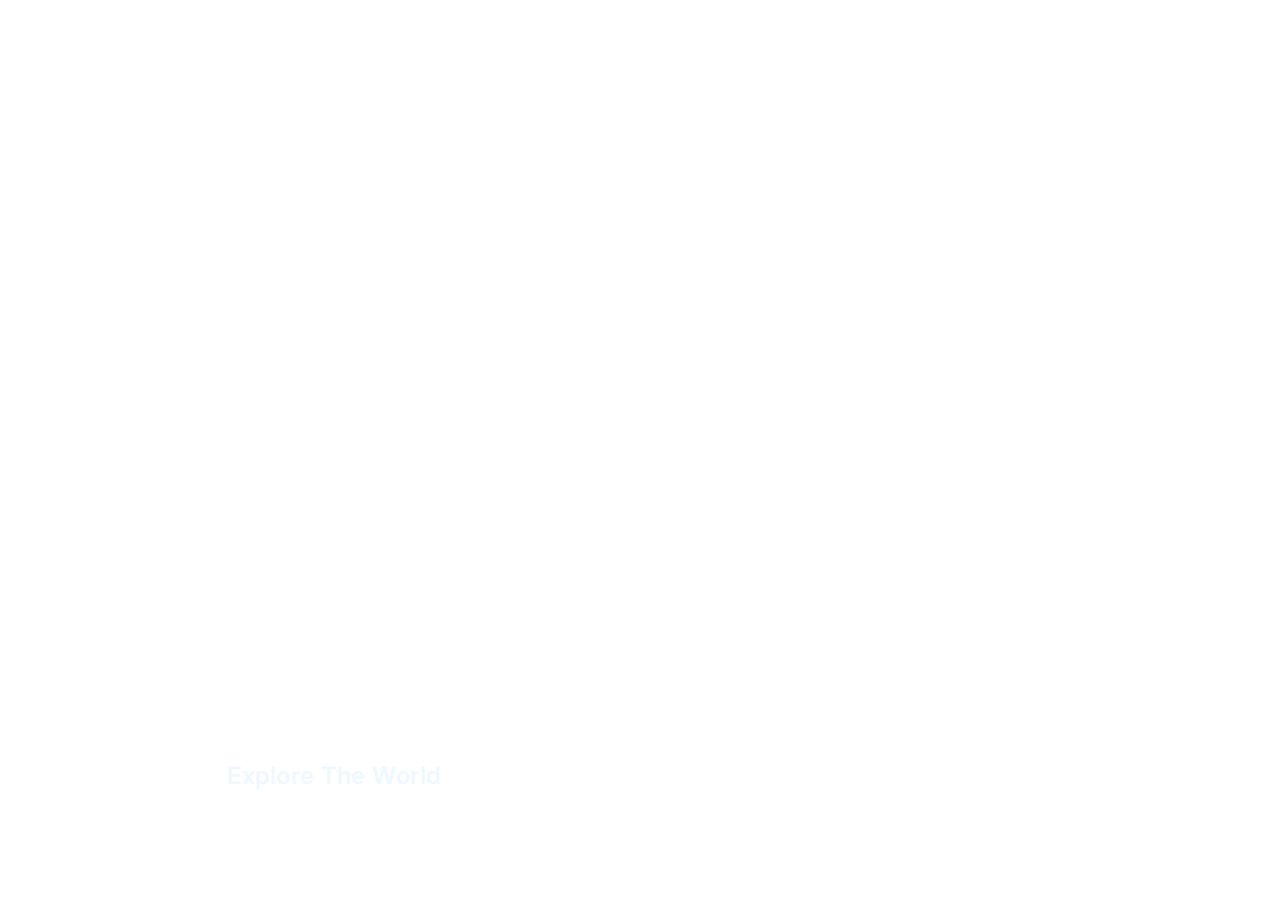
<file: Expanding Cards/index.html>
<!DOCTYPE html>
<html lang="en">
    <head>
        <meta charset="UTF-8" />
        <meta name="viewport" content="width=device-width, initial-scale=1.0" />
        <link rel="preconnect" href="https://fonts.googleapis.com" />
        <link rel="preconnect" href="https://fonts.gstatic.com" crossorigin />
        <link
            href="https://fonts.googleapis.com/css2?family=Inter:ital,opsz,wght@0,14..32,100..900;1,14..32,100..900&family=Lato:ital,wght@0,100;0,300;0,400;0,700;0,900;1,100;1,300;1,400;1,700;1,900&display=swap"
            rel="stylesheet"
        />
        <link
            rel="stylesheet"
            href="https://cdnjs.cloudflare.com/ajax/libs/font-awesome/6.7.2/css/all.min.css"
            integrity="sha512-Evv84Mr4kqVGRNSgIGL/F/aIDqQb7xQ2vcrdIwxfjThSH8CSR7PBEakCr51Ck+w+/U6swU2Im1vVX0SVk9ABhg=="
            crossorigin="anonymous"
            referrerpolicy="no-referrer"
        />
        <link rel="stylesheet" href="./style.css" />
        <title>Expanding Cards</title>
    </head>
    <body>
        <div class="container">
            <div class="panel panel-1 active">
                <h3>Explore The World</h3>
            </div>
            <div class="panel panel-2">
                <h3>Wild Forest</h3>
            </div>
            <div class="panel panel-3">
                <h3>Sunny Beach</h3>
            </div>
            <div class="panel panel-4">
                <h3>City on Winter</h3>
            </div>
            <div class="panel panel-5">
                <h3>Mountains - Clouds</h3>
            </div>
        </div>

        <script src="./script.js"></script>
    </body>
</html>
</file>
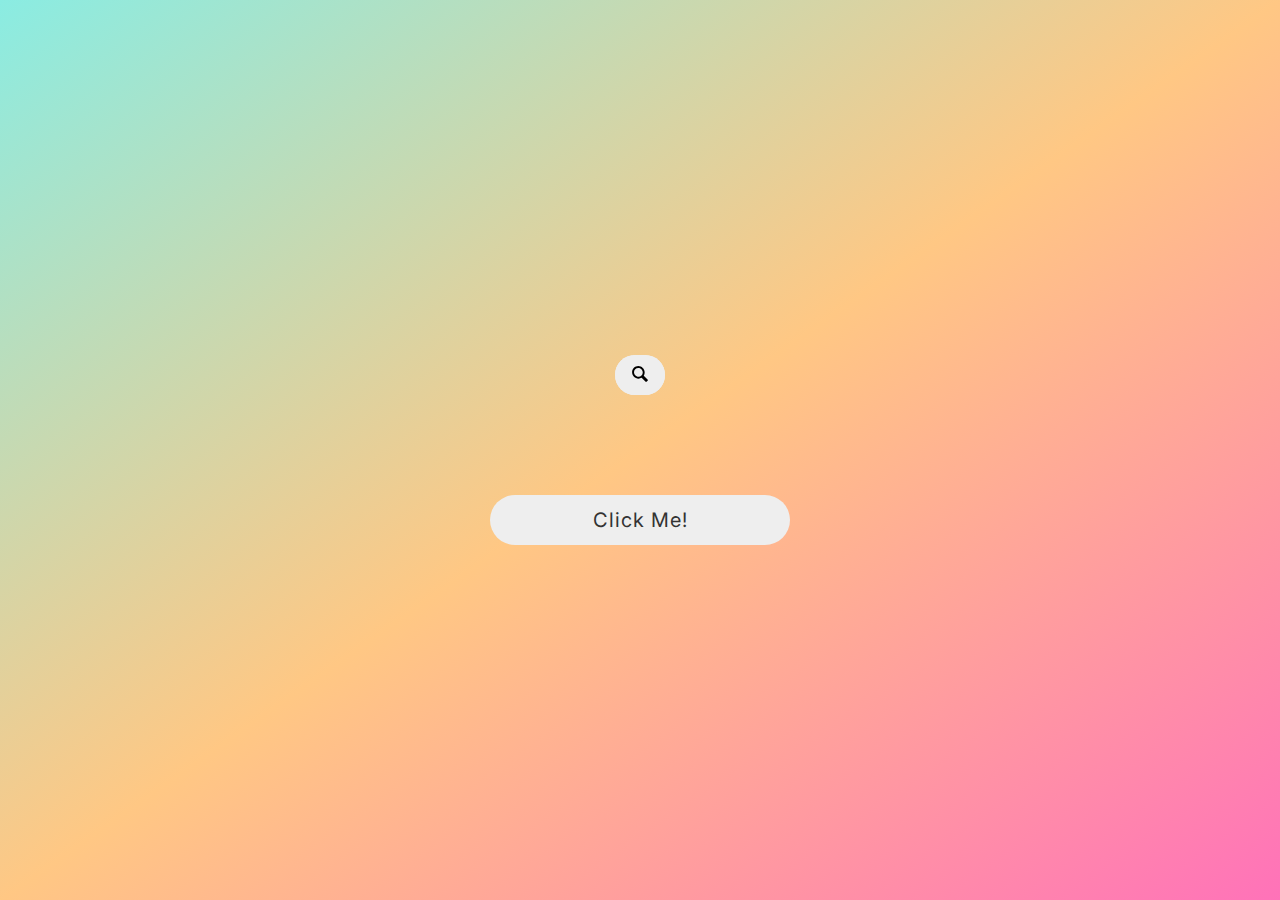
<file: Hidden Search & 3-D Button Widget/index.html>
<!DOCTYPE html>
<html lang="en">
    <head>
        <meta charset="UTF-8" />
        <meta name="viewport" content="width=device-width, initial-scale=1.0" />
        <link rel="preconnect" href="https://fonts.googleapis.com" />
        <link rel="preconnect" href="https://fonts.gstatic.com" crossorigin />
        <link
            href="https://fonts.googleapis.com/css2?family=Inter:ital,opsz,wght@0,14..32,100..900;1,14..32,100..900&family=Lato:ital,wght@0,100;0,300;0,400;0,700;0,900;1,100;1,300;1,400;1,700;1,900&display=swap"
            rel="stylesheet"
        />
        <link
            rel="stylesheet"
            href="https://cdnjs.cloudflare.com/ajax/libs/font-awesome/6.7.2/css/all.min.css"
            integrity="sha512-Evv84Mr4kqVGRNSgIGL/F/aIDqQb7xQ2vcrdIwxfjThSH8CSR7PBEakCr51Ck+w+/U6swU2Im1vVX0SVk9ABhg=="
            crossorigin="anonymous"
            referrerpolicy="no-referrer"
        />
        <link rel="stylesheet" href="./style.css" />
        <title>Hidden Search & 3-D Button Widget</title>
    </head>
    <body>
        <div class="search-container">
            <input
                type="text"
                class="search-input"
                placeholder="Search widget"
            />
            <button class="search-btn">
                <!-- <i class="fas fa-search"></i> -->
                <img src="./magnifying-glass.svg" alt="Search icon" />
            </button>
        </div>

        <button class="button">Click Me!</button>
        <script src="./script.js"></script>
    </body>
</html>
</file>
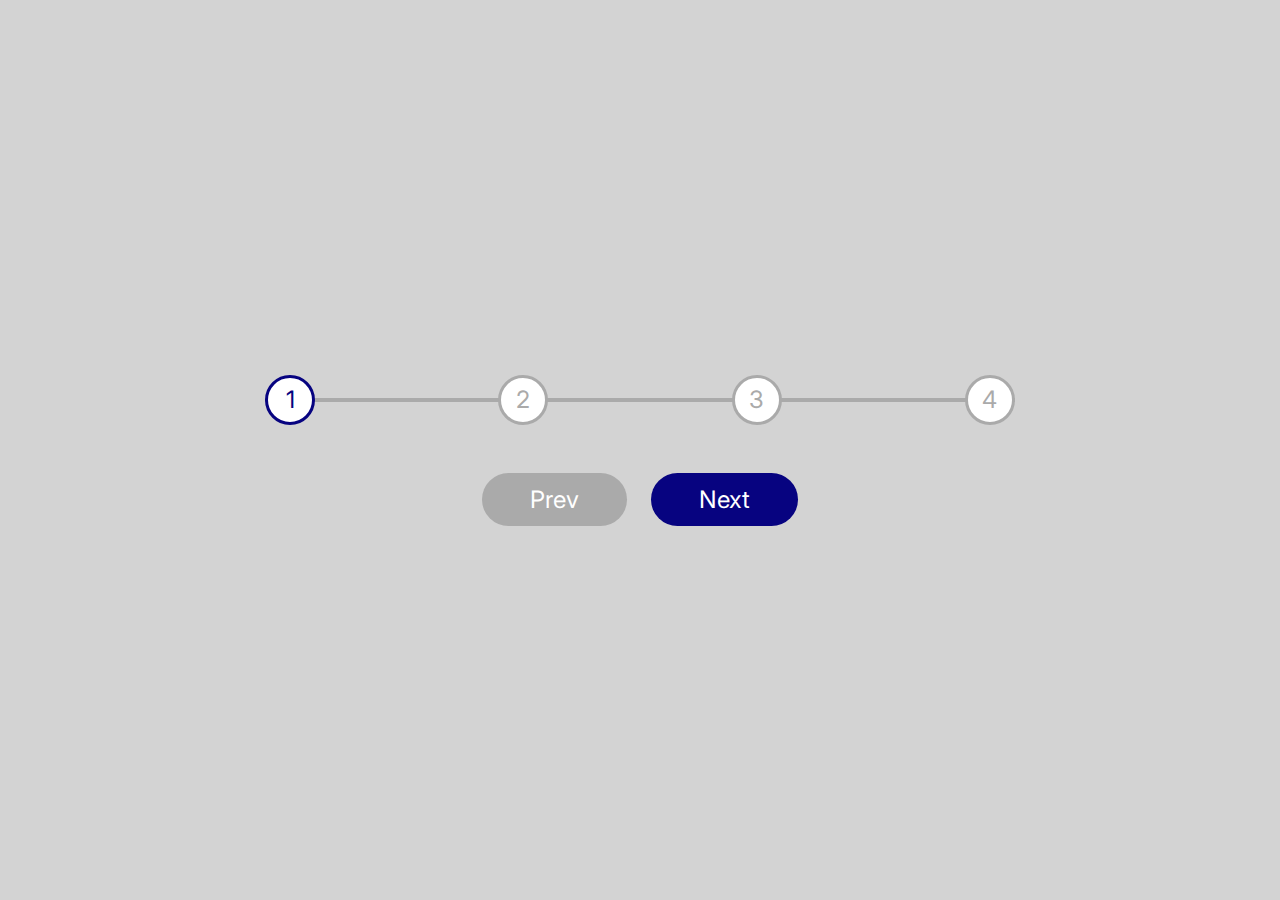
<file: Progressing Steps/index.html>
<!DOCTYPE html>
<html lang="en">
    <head>
        <meta charset="UTF-8" />
        <meta name="viewport" content="width=device-width, initial-scale=1.0" />
        <link rel="preconnect" href="https://fonts.googleapis.com" />
        <link rel="preconnect" href="https://fonts.gstatic.com" crossorigin />
        <link
            href="https://fonts.googleapis.com/css2?family=Inter:ital,opsz,wght@0,14..32,100..900;1,14..32,100..900&family=Lato:ital,wght@0,100;0,300;0,400;0,700;0,900;1,100;1,300;1,400;1,700;1,900&display=swap"
            rel="stylesheet"
        />
        <link
            rel="stylesheet"
            href="https://cdnjs.cloudflare.com/ajax/libs/font-awesome/6.7.2/css/all.min.css"
            integrity="sha512-Evv84Mr4kqVGRNSgIGL/F/aIDqQb7xQ2vcrdIwxfjThSH8CSR7PBEakCr51Ck+w+/U6swU2Im1vVX0SVk9ABhg=="
            crossorigin="anonymous"
            referrerpolicy="no-referrer"
        />
        <link rel="stylesheet" href="./style.css" />
        <title>Progress Steps</title>
    </head>
    <body>
        <div class="container">
            <div class="progress-container">
                <div class="progress" id="progress"></div>
                <div class="circle active">1</div>
                <div class="circle">2</div>
                <div class="circle">3</div>
                <div class="circle">4</div>
            </div>
            <div class="button-container">
                <button class="btn" id="prev" disabled>Prev</button>
                <button class="btn" id="next">Next</button>
            </div>
        </div>
        <script src="./script.js"></script>
    </body>
</html>
</file>
<file: Expanding Cards/style.css>
* {
    margin: 0;
    padding: 0;
    box-sizing: border-box;
}

html {
    font-size: 62.5%;
}

body {
    font-family: 'Inter', sans-serif;
    height: 100vh;
    overflow: hidden;

    display: flex;
    justify-content: center;
    align-items: center;
}

.container {
    width: 70vw;

    display: flex;
    gap: 2rem;
}

.panel {
    flex: 0.5;

    height: 80vh;
    border-radius: 5rem;
    cursor: pointer;
    position: relative;

    background-size: cover;
    background-position: center;
    background-repeat: no-repeat;

    transition: flex 1.5s ease;
}

.panel h3 {
    color: aliceblue;
    font-size: 2.4rem;
    font-weight: 600;
    letter-spacing: 0.05rem;

    position: absolute;
    left: 3.5rem;
    bottom: 2rem;

    opacity: 0;
    /* invisible until the card has been expanded */
}

.panel.active {
    flex: 5;
}

.panel.active h3 {
    opacity: 1;
    transition: opacity 0.3s ease-in 0.6s;
}

.panel-1 {
    background-image: url('https://images.unsplash.com/photo-1558979158-65a1eaa08691?ixlib=rb-1.2.1&ixid=eyJhcHBfaWQiOjEyMDd9&auto=format&fit=crop&w=1350&q=80');
}
.panel-2 {
    background-image: url('https://images.unsplash.com/photo-1572276596237-5db2c3e16c5d?ixlib=rb-1.2.1&ixid=eyJhcHBfaWQiOjEyMDd9&auto=format&fit=crop&w=1350&q=80');
}
.panel-3 {
    background-image: url('https://images.unsplash.com/photo-1507525428034-b723cf961d3e?ixlib=rb-1.2.1&ixid=eyJhcHBfaWQiOjEyMDd9&auto=format&fit=crop&w=1353&q=80');
}
.panel-4 {
    background-image: url('https://images.unsplash.com/photo-1551009175-8a68da93d5f9?ixlib=rb-1.2.1&ixid=eyJhcHBfaWQiOjEyMDd9&auto=format&fit=crop&w=1351&q=80');
}
.panel-5 {
    background-image: url('https://images.unsplash.com/photo-1549880338-65ddcdfd017b?ixlib=rb-1.2.1&ixid=eyJhcHBfaWQiOjEyMDd9&auto=format&fit=crop&w=1350&q=80');
}

@media screen and (max-width: 468px) {
    .container {
        width: 85vw;
    }
    .panel:nth-of-type(4),
    .panel:nth-of-type(5) {
        display: none;
    }
}
</file>
<file: Hidden Search & 3-D Button Widget/style.css>
* {
    margin: 0;
    padding: 0;
    box-sizing: border-box;
}

html {
    font-size: 62.5%;
}

body {
    font-family: 'Inter', sans-serif;
    background-image: linear-gradient(
        to bottom right,
        #40e0d09c,
        #ff8c007b,
        #ff00808d
    );
    height: 100vh;
    overflow: hidden;

    display: flex;
    flex-direction: column;
    justify-content: center;
    align-items: center;
    gap: 10rem;
}

.search-container {
    position: relative;
}

.search-input {
    background-color: #eee;
    width: 5rem;
    height: 4rem;
    border: none;
    border-radius: 2rem;
    padding: 1.6rem;

    color: #333;
    font-size: 1.6rem;
    font-weight: 400;

    transition: width 0.4s ease-out;
}

.search-btn {
    cursor: pointer;
    background-color: #eee;
    width: 5rem;
    height: 4rem;
    border: none;
    border-radius: 2rem;

    position: absolute;
    top: 0;
    left: 0;

    transition: transform 0.4s ease-out;
}

.search-input:focus,
.search-btn:focus {
    outline: none;
}

.search-container.active .search-input {
    width: 20rem;
}

.search-container.active .search-btn {
    transform: translateX(15rem);
}

.button {
    color: #333;
    font-family: 'Inter', sans-serif;
    font-size: 2rem;
    font-weight: 400;
    letter-spacing: 0.1rem;

    background-color: #eee;
    border: none;
    width: 30rem;
    height: 5rem;
    border-radius: 5rem;
    cursor: pointer;

    transition: all 0.2s;
}

.button:hover {
    transform: translateY(-2px);
    box-shadow: 0 10px 20px rgba(0, 0, 0, 0.2);
}

.button:active {
    transform: translateY(-1px);
    /* w.r.to the initial state, i.e., the link state */
    box-shadow: 0 5px 10px rgba(0, 0, 0, 0.2);
}
</file>
<file: Progressing Steps/style.css>
* {
    margin: 0;
    padding: 0;
    box-sizing: border-box;
}

:root {
    --color-fill: #070380;
    --color-empty: #aaa;
    --font-size: 2.4rem;
}

html {
    font-size: 62.5%;
}

body {
    font-family: 'Inter', sans-serif;
    height: 100vh;
    overflow: hidden;
    /* to remove any visible scrollbars */

    background-color: #d3d3d3;
    display: flex;
    flex-direction: column;
    justify-content: center;
    align-items: center;
}

.container {
    text-align: center;
}

.progress-container {
    margin-bottom: 4.8rem;
    width: 75rem;
    max-width: 100%;

    display: flex;
    justify-content: space-between;

    position: relative;
}

.progress-container::before {
    content: '';
    display: block;

    background-color: var(--color-empty);
    height: 0.4rem;
    width: 100%;

    position: absolute;
    top: 50%;
    left: 0;
    transform: translateY(-50%);
    z-index: -1;

    transition: all 0.4s ease;
}

.progress {
    background-color: var(--color-fill);
    height: 0.4rem;
    width: 0%;

    position: absolute;
    top: 50%;
    left: 0;
    transform: translateY(-50%);
    z-index: -1;

    transition: all 0.6s ease;
}

.circle {
    background-color: #fff;
    height: 5rem;
    width: 5rem;
    border-radius: 50%;
    border: 3px solid var(--color-empty);

    color: var(--color-empty);
    font-size: var(--font-size);

    display: flex;
    justify-content: center;
    align-items: center;

    transition: all 0.4s ease;
}

.circle.active {
    border-color: var(--color-fill);
    color: var(--color-fill);
}

.button-container {
    display: flex;
    justify-content: center;
    align-items: center;
    gap: 2.4rem;
}

.btn {
    background-color: var(--color-fill);
    border: 0;
    border-radius: 10rem;
    cursor: pointer;
    padding: 1.2rem 4.8rem;

    color: #fff;
    font-family: inherit;
    font-size: var(--font-size);

    transition: all 0.1s;
}

.btn:active {
    transform: scale(1.05);
}
.btn:disabled {
    background-color: var(--color-empty);
    cursor: not-allowed;
}
</file>
